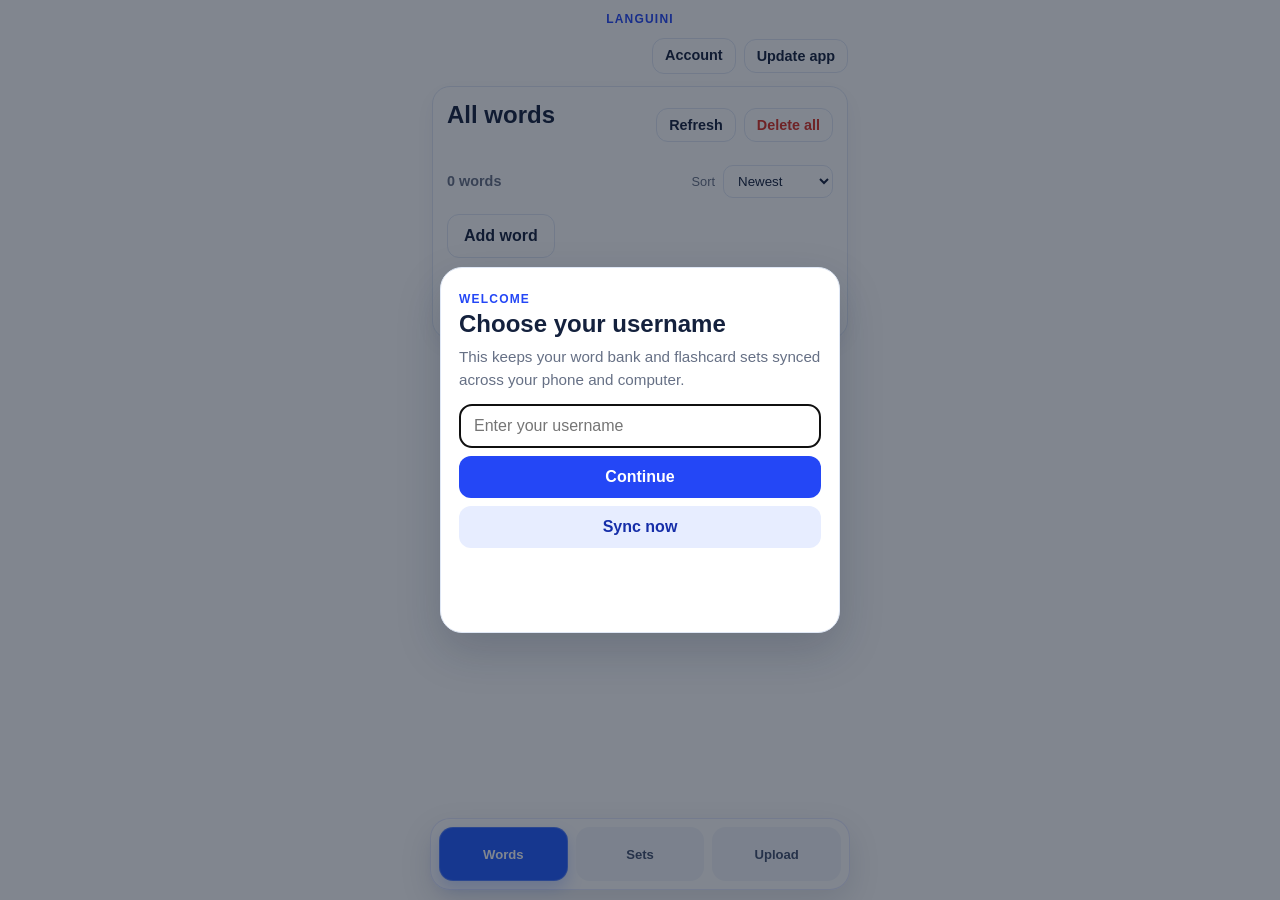
<file: index.html>
<!DOCTYPE html>
<html lang="en">
  <head>
    <meta charset="UTF-8" />
    <meta name="viewport" content="width=device-width, initial-scale=1.0" />
    <meta name="theme-color" content="#2447f6" />
    <meta name="apple-mobile-web-app-capable" content="yes" />
    <meta name="apple-mobile-web-app-status-bar-style" content="black-translucent" />
    <meta name="apple-mobile-web-app-title" content="Languini" />
    <title>Languini</title>
    <link rel="manifest" href="./manifest.webmanifest?v=20260914-16" />
    <link rel="icon" href="./icon-192.png?v=20260914-16" type="image/png" sizes="192x192" />
    <link rel="apple-touch-icon" href="./icon-192.png?v=20260914-16" sizes="192x192" type="image/png" />
    <link rel="apple-touch-icon" href="./icon-512.png?v=20260914-16" sizes="512x512" type="image/png" />
    <link rel="stylesheet" href="./style.css?v=20260914-10" />
  </head>
  <body>
    <div id="username-modal" class="username-modal hidden" aria-live="polite">
      <div class="username-card">
        <p class="eyebrow">Welcome</p>
        <h2>Choose your username</h2>
        <p class="helper-text">This keeps your word bank and flashcard sets synced across your phone and computer.</p>
        <div class="username-row stacked">
          <input id="start-username-input" type="text" maxlength="24" placeholder="Enter your username" />
          <button id="start-save-username-button" type="button">Continue</button>
          <button id="sync-now-button" class="secondary" type="button">Sync now</button>
          <p id="sync-status" class="status" aria-live="polite"></p>
        </div>
      </div>
    </div>

    <div class="app-shell">
      <header class="topbar">
        <div class="site-title-row">
          <button id="nav-back-button" class="secondary mini hidden" type="button">← Back</button>
          <p class="eyebrow site-tagline">Languini</p>
        </div>
        <div class="header-actions">
          <button id="account-button" class="ghost mini account-button" type="button">Account</button>
          <button id="update-button" class="ghost mini" type="button">Update app</button>
        </div>
      </header>

      <nav class="tab-bar" aria-label="Primary navigation">
        <button type="button" class="tab-button active" data-tab="words">Words</button>
        <button type="button" class="tab-button" data-tab="sets">Sets</button>
        <button type="button" class="tab-button" data-tab="upload">Upload</button>
      </nav>

      <main class="content" id="app">
        <section class="panel tab-panel active" data-panel="words">
          <div class="section-header">
            <h2>All words</h2>
            <div class="section-actions">
              <button id="refresh-words-button" class="ghost mini" type="button">Refresh</button>
              <button id="delete-all-words-button" class="ghost mini danger" type="button">Delete all</button>
            </div>
          </div>

          <div class="word-toolbar">
            <span id="word-count" class="word-count">0 words</span>
            <label class="sort-control" for="word-sort-select">
              <span>Sort</span>
              <select id="word-sort-select">
                <option value="newest">Newest</option>
                <option value="oldest">Oldest</option>
              </select>
            </label>
          </div>

          <button id="toggle-add-word-form" class="ghost add-word-toggle" type="button">Add word</button>

          <form id="add-word-form" class="add-word-form hidden">
            <label>
              <span>Word</span>
              <input id="add-word-front" type="text" maxlength="80" placeholder="e.g. привіт" required inputmode="text" lang="uk-UA" autocapitalize="none" autocorrect="off" />
            </label>
            <label>
              <span>Meaning</span>
              <input id="add-word-back" type="text" maxlength="120" placeholder="e.g. hello" required inputmode="latin" lang="en-US" autocapitalize="sentences" autocorrect="on" />
            </label>
            <label>
              <span>Context sentence (optional)</span>
              <input id="add-word-phrase" type="text" maxlength="200" placeholder="e.g. Привіт, як справи?" inputmode="text" lang="uk-UA" autocapitalize="sentences" autocorrect="off" />
            </label>
            <button type="submit">Save word</button>
          </form>

          <div id="words-list" class="words-list"></div>
        </section>

        <section class="panel tab-panel" data-panel="sets">
          <div class="section-header">
            <h2>Your sets</h2>
            <div class="sort-control">
              <span>Sort</span>
              <select id="set-sort-select">
                <option value="newest">Newest</option>
                <option value="oldest">Oldest</option>
              </select>
            </div>
            <button id="add-set-button" class="ghost mini" type="button">Add set</button>
          </div>

          <div id="set-builder" class="set-builder hidden">
            <div class="set-builder-mode">
              <label for="set-name-input">
                <span>Set name</span>
              </label>
              <input id="set-name-input" type="text" maxlength="40" placeholder="Name this set" />

              <label class="checkbox-row" for="chunk-set-checkbox">
                <input id="chunk-set-checkbox" type="checkbox" />
                <span>Chunk set</span>
              </label>

              <div id="chunk-size-row" class="chunk-size-row hidden">
                <label for="set-size-input">
                  <span>Words per set</span>
                </label>
                <input id="set-size-input" type="number" min="1" max="500" value="50" placeholder="50" />
              </div>

              <button id="create-set-from-word-bank" type="button">Create set</button>
              <button id="close-set-builder" class="ghost mini" type="button">Close</button>
            </div>

            <p class="helper-text compact">Leave the box unchecked to choose the words for one set. Tick it to split the selected or unassigned words into equal-sized chunks.</p>
            <div id="set-builder-list" class="set-builder-list"></div>
          </div>

          <div id="set-list" class="set-list"></div>
        </section>

        <section class="panel upload-panel tab-panel" data-panel="upload">
          <h2>Upload a new word set</h2>
          <form id="upload-form">
            <p class="helper-text">Upload your full CSV or JSON as a raw word bank. You can choose the rows you want and make flashcards later.</p>
            <label class="file-picker">
              <span>Choose CSV</span>
              <input type="file" id="file-input" accept=".csv,.json" required />
            </label>
            <button type="submit">Upload word bank</button>
          </form>
          <div id="upload-status" class="status" aria-live="polite"></div>

          <div id="selection-panel" class="selection-panel hidden">
            <div class="section-header">
              <h2>Choose rows for the set</h2>
              <button id="select-all-rows" class="ghost mini" type="button">Select all</button>
            </div>
            <div id="selection-list" class="selection-list"></div>
            <button id="create-selected-set" type="button">Create selected set</button>
          </div>
        </section>
      </main>

      <section id="study-panel" class="panel study-panel hidden">
        <header class="topbar compact">
          <button id="back-button" class="secondary mini" type="button">← Back</button>
          <div class="study-header-copy">
            <h2 id="study-title">Set</h2>
            <div class="study-header-actions">
              <button id="study-set-header-button" class="primary mini hidden" type="button">Review Study Options</button>
              <button id="study-settings-button" class="ghost mini" type="button">Settings</button>
              <div id="study-settings-menu" class="study-settings-menu hidden">
                <button id="shuffle-cards-button" class="secondary mini" type="button">Shuffle cards</button>
                <button id="context-game-end" class="ghost mini hidden" type="button">End game</button>
                <button id="smash-language-toggle" class="ghost mini hidden" type="button">Prompt: English</button>
              </div>
            </div>
          </div>
        </header>

        <div id="set-review-list" class="set-review-list hidden"></div>
        <div id="study-game-options" class="study-game-options">
          <button id="begin-study-btn" class="study-game-option secondary hidden" type="button"><span class="study-game-icon" aria-hidden="true">▣</span><span>Study Flashcards</span></button>
          <button id="context-game-start-btn" class="study-game-option secondary hidden" type="button"><span class="study-game-icon" aria-hidden="true">✎</span><span>Write the Context Word</span></button>
          <button id="conjugation-game-start-btn" class="study-game-option secondary hidden" type="button"><span class="study-game-icon" aria-hidden="true">文</span><span>Conjugation Station</span></button>
          <button id="smash-game-start-btn" class="study-game-option secondary hidden" type="button"><span class="study-game-icon" aria-hidden="true">✦</span><span>Smash the Match</span></button>
        </div>

        <div id="context-game" class="context-game hidden">
          <p class="game-kicker">Write the word from the context</p>
          <p id="context-game-retry" class="context-game-retry hidden">Try again</p>
          <h3 id="context-game-meaning"></h3>
          <p id="context-game-phrase" class="context-game-phrase"></p>
          <p id="context-game-feedback" class="status" aria-live="polite"></p>
          <button id="context-game-next" class="secondary hidden" type="button">Next word</button>
          <label for="context-game-answer">Type the Ukrainian word</label>
          <div class="context-answer-row">
            <input id="context-game-answer" type="text" lang="uk-UA" inputmode="text" autocomplete="off" autocapitalize="none" autocorrect="off" required />
            <button id="context-game-submit" class="context-submit-button" type="button" aria-label="Check answer" title="Check answer">→</button>
          </div>
        </div>

        <div id="context-results" class="context-results hidden">
          <p class="game-kicker">Your results</p>
          <h3 id="context-results-title">Context word results</h3>
          <p id="context-results-score"></p>
          <div id="context-results-mistakes" class="context-results-mistakes"></div>
          <button id="context-results-continue" class="primary" type="button">Continue practice</button>
          <div id="context-confetti" class="context-confetti" aria-hidden="true"></div>
        </div>

        <div id="conjugation-game" class="context-game hidden">
          <p class="game-kicker">Conjugation Station</p>
          <h3 id="conjugation-game-title"></h3>
          <button id="conjugation-english-toggle" class="ghost mini" type="button">English</button>
          <p id="conjugation-game-english" class="conjugation-english hidden"></p>
          <p id="conjugation-game-feedback" class="status" aria-live="polite"></p>
          <div id="conjugation-game-sentence" class="context-game-phrase conjugation-paragraph"></div>
          <div class="conjugation-game-actions">
            <button id="conjugation-new-paragraph" class="secondary mini hidden" type="button">New paragraph</button>
            <button id="conjugation-game-submit" class="context-submit-button" type="button" aria-label="Validate answers" title="Fill every blank first" disabled>→</button>
          </div>
        </div>

        <div id="smash-game" class="smash-game hidden">
          <p class="game-kicker">Smash the Match</p>
          <h3 id="smash-prompt"></h3>
          <div class="smash-meta"><span id="smash-round">Round 1 of 10</span><span id="smash-timer">0.0s</span></div>
          <div id="smash-grid" class="smash-grid"></div>
          <p id="smash-feedback" class="status" aria-live="polite"></p>
        </div>

        <div id="smash-results" class="context-results hidden">
          <p class="game-kicker">Smash the Match</p>
          <h3>You finished the game!</h3>
          <p id="smash-score"></p>
          <p id="smash-high-score"></p>
          <button id="smash-play-again" class="primary" type="button">Play again</button>
        </div>

        <div id="flashcard" class="flashcard" aria-live="polite">
          <div class="card-side front-side">
            <span class="badge">Front</span>
            <h2 id="front-text">Loading...</h2>
          </div>
          <div class="card-side back-side hidden" id="back-side">
            <span class="badge accent">Back</span>
            <h3 id="back-text"></h3>
            <p id="phrase-text"></p>
            <p id="phrase-translation" class="muted"></p>
            <small id="note-text"></small>
          </div>
        </div>

        <div class="study-actions">
          <button id="speak-btn" class="secondary" type="button">🔊 Hear it</button>
          <button id="flip-btn" type="button">Flip card</button>
          <button id="next-btn" class="secondary" type="button">Next</button>
        </div>
      </section>
    </div>

    <div id="update-status" class="status" aria-live="polite"></div>

    <script src="./config.js"></script>
    <script>
      const APP_VERSION = '20260914-16';
      const updateButton = document.getElementById('update-button');
      const updateStatus = document.getElementById('update-status');
      let refreshTimer = null;

      function setUpdateStatus(message, kind = '') {
        if (!updateStatus) return;
        updateStatus.textContent = message;
        updateStatus.className = 'status' + (kind ? ` ${kind}` : '');
      }

      async function checkRemoteVersion() {
        try {
          const current = localStorage.getItem('ukrainian-flashcards-version');
          const response = await fetch(`./version.txt?ts=${Date.now()}`, {
            cache: 'no-store',
            headers: { 'Cache-Control': 'no-cache, no-store, must-revalidate' }
          });

          if (!response.ok) return;

          const latest = (await response.text()).trim();
          if (!latest) return;

          if (current !== latest) {
            localStorage.setItem('ukrainian-flashcards-version', latest);
            if (current) {
              const nextUrl = new URL(window.location.href);
              nextUrl.searchParams.set('v', String(Date.now()));
              window.location.replace(nextUrl.toString());
            }
            return;
          }

          if (!current) {
            localStorage.setItem('ukrainian-flashcards-version', latest);
          }
        } catch (error) {
          // Ignore and continue; the next load will retry the version check.
        }
      }

      checkRemoteVersion();

      async function hardReloadApp() {
        setUpdateStatus('Refreshing app...', 'success');

        try {
          if ('caches' in window) {
            const keys = await caches.keys();
            await Promise.all(keys.map((key) => caches.delete(key)));
          }

          if ('serviceWorker' in navigator) {
            const registrations = await navigator.serviceWorker.getRegistrations();
            await Promise.all(registrations.map((registration) => registration.unregister()));
          }
        } catch (error) {
          // Ignore cleanup errors and continue with a direct reload.
        }

        window.location.reload();
      }

      if ('serviceWorker' in navigator) {
        window.addEventListener('load', async () => {
          try {
            const registrations = await navigator.serviceWorker.getRegistrations();
            await Promise.all(registrations.map((registration) => registration.unregister()));
          } catch (error) {
            // Ignore service worker cleanup failures.
          }
        });
      }

      if (updateButton) {
        updateButton.addEventListener('click', () => {
          hardReloadApp();
        });
      }
    </script>
    <script src="./app.js?v=20260914-16"></script>
  </body>
</html>
</file>
<file: style.css>
:root {
  --bg: #f4f7fb;
  --panel: #ffffff;
  --panel-alt: #eef5ff;
  --primary: #2447f6;
  --primary-dark: #162ea9;
  --text: #14213d;
  --muted: #667085;
  --border: #dfe7f5;
  --success: #0f9d58;
  --danger: #d93025;
  --shadow: 0 10px 35px rgba(36, 71, 246, 0.12);
}

* {
  box-sizing: border-box;
}

html, body {
  margin: 0;
  padding: 0;
  background: #edf3ff;
  color: var(--text);
  font-family: -apple-system, BlinkMacSystemFont, "Segoe UI", sans-serif;
}

body {
  min-height: 100vh;
  background: #ffffff;
}

.app-shell {
  max-width: 440px;
  margin: 0 auto;
  padding: 12px 12px 112px;
}

.topbar {
  display: flex;
  flex-direction: column;
  align-items: stretch;
  gap: 8px;
  margin-bottom: 12px;
}

.site-title-row {
  display: flex;
  align-items: center;
  justify-content: space-between;
  gap: 8px;
  width: 100%;
}

.site-tagline {
  margin: 0;
  font-size: 0.68rem;
  letter-spacing: 0.12em;
  text-transform: uppercase;
  line-height: 1.2;
  color: var(--primary);
  white-space: nowrap;
  overflow: hidden;
  text-overflow: ellipsis;
  width: 100%;
  text-align: center;
}

.header-actions {
  display: flex;
  align-items: center;
  justify-content: flex-end;
  gap: 8px;
  flex-shrink: 0;
}

.account-button {
  max-width: 220px;
  min-width: 80px;
  padding: 8px 12px;
  font-size: 0.82rem;
  line-height: 1.2;
  overflow: hidden;
  text-overflow: ellipsis;
  white-space: nowrap;
}

@supports (padding: max(0px)) {
  .app-shell {
    padding-bottom: calc(112px + env(safe-area-inset-bottom));
  }
}

.topbar.compact {
  margin-bottom: 12px;
}

.study-panel > .topbar.compact {
  position: relative;
  flex-direction: row;
  align-items: flex-start;
  justify-content: space-between;
  gap: 12px;
}

.study-header-copy {
  flex: 1;
}

.study-header-actions {
  position: relative;
  display: flex;
  align-items: center;
  justify-content: flex-start;
  flex-wrap: wrap;
  gap: 8px;
  margin-top: 8px;
}

.study-game-options {
  display: grid;
  gap: 14px;
  margin: 18px 0 22px;
}

.study-game-option {
  display: flex;
  align-items: center;
  justify-content: flex-start;
  gap: 12px;
  width: 100%;
  min-height: 58px;
  text-align: left;
}

.study-game-option.hidden {
  display: none;
}

.study-game-option:focus:not(:focus-visible) {
  outline: none;
  box-shadow: none;
  border-color: transparent;
}

.study-game-icon {
  display: inline-flex;
  align-items: center;
  justify-content: center;
  width: 28px;
  height: 28px;
  flex: 0 0 28px;
  border: 1px solid currentColor;
  border-radius: 8px;
  font-size: 0.95rem;
  line-height: 1;
  color: var(--primary);
}

.study-settings-menu {
  position: absolute;
  top: calc(100% + 8px);
  right: 0;
  z-index: 5;
  min-width: 150px;
  padding: 8px;
  border: 1px solid var(--border);
  border-radius: 12px;
  background: var(--panel);
  box-shadow: var(--shadow);
}

.study-settings-menu.hidden {
  display: none;
}

.eyebrow {
  margin: 0 0 4px;
  font-size: 12px;
  text-transform: uppercase;
  letter-spacing: 0.1em;
  color: var(--primary);
  font-weight: 700;
}

h1, h2, h3, p {
  margin-top: 0;
}

h1 {
  font-size: 1.55rem;
  line-height: 1.1;
  letter-spacing: -0.03em;
  margin-bottom: 0;
}

button,
input {
  font: inherit;
}

.tab-bar {
  position: fixed;
  left: 50%;
  bottom: max(10px, env(safe-area-inset-bottom));
  transform: translateX(-50%);
  z-index: 20;
  display: grid;
  grid-template-columns: repeat(3, minmax(0, 1fr));
  gap: 8px;
  width: min(420px, calc(100% - 18px));
  margin: 0;
  padding: 8px;
  border: 1px solid rgba(36, 71, 246, 0.12);
  border-radius: 20px;
  background: rgba(255, 255, 255, 0.96);
  box-shadow: 0 12px 32px rgba(20, 33, 61, 0.12);
  backdrop-filter: blur(12px);
}

.tab-bar.hidden {
  display: none;
}

.tab-button {
  min-height: 54px;
  background: #f3f6fb;
  color: #41506f;
  border: 1px solid transparent;
  box-shadow: none;
  font-weight: 700;
  border-radius: 14px;
  display: flex;
  align-items: center;
  justify-content: center;
  font-size: 0.82rem;
}

.tab-button.active {
  background: #1f5bff;
  color: white;
  border-color: rgba(255, 255, 255, 0.2);
  box-shadow: 0 8px 16px rgba(31, 91, 255, 0.22);
}

.content {
  display: grid;
  gap: 14px;
  padding-bottom: 0;
}

.tab-panel {
  display: none;
}

.tab-panel.active {
  display: block;
}

.panel {
  background: var(--panel);
  border: 1px solid var(--border);
  border-radius: 18px;
  box-shadow: 0 8px 24px rgba(20, 33, 61, 0.06);
  padding: 14px;
}

.upload-panel form {
  display: grid;
  gap: 16px;
}

.add-word-form label,
.set-builder-mode label,
.username-card label,
.selection-row,
.checkbox-row {
  display: grid;
  gap: 8px;
  font-weight: 600;
  color: var(--text);
}

.checkbox-row {
  display: flex;
  align-items: center;
  gap: 10px;
  padding: 6px 0;
  font-weight: 600;
}

.checkbox-row input {
  width: 18px;
  height: 18px;
  margin: 0;
}

input[type="text"], input[type="file"] {
  width: 100%;
  border: 1px solid var(--border);
  border-radius: 12px;
  padding: 12px 14px;
  background: #fff;
}

.file-picker {
  border: 1px dashed var(--border);
  border-radius: 12px;
  padding: 12px 14px;
  background: #ffffff;
}

button {
  border: 0;
  border-radius: 12px;
  padding: 12px 16px;
  font-size: 1rem;
  font-weight: 700;
  cursor: pointer;
  background: var(--primary);
  color: white;
  transition: transform 0.15s ease, opacity 0.15s ease;
}

button:hover {
  transform: translateY(-1px);
}

button.secondary {
  background: #e7edff;
  color: var(--primary-dark);
}

button.success {
  background: var(--success);
}

button.ghost,
button.mini {
  background: transparent;
  border: 1px solid var(--border);
  color: var(--text);
}

button.mini {
  padding: 8px 12px;
  font-size: 0.9rem;
}

.helper-text {
  margin: 0 0 12px;
  color: var(--muted);
  font-size: 0.95rem;
  line-height: 1.5;
}

.helper-text.compact {
  margin: 6px 0 0;
  font-size: 0.82rem;
}

.username-box {
  display: grid;
  gap: 8px;
  margin-bottom: 18px;
}

.username-row {
  display: grid;
  grid-template-columns: minmax(0, 1fr) auto;
  gap: 8px;
}

.username-row.stacked {
  grid-template-columns: 1fr;
}

.set-builder {
  display: grid;
  gap: 10px;
  margin-bottom: 16px;
  padding: 12px;
  border: 1px solid var(--border);
  border-radius: 14px;
  background: #f7f9ff;
}

.set-builder.hidden {
  display: none;
}

.set-builder-mode {
  display: grid;
  gap: 8px;
  padding: 12px;
  border: 1px solid var(--border);
  border-radius: 12px;
  background: rgba(255, 255, 255, 0.6);
}

.set-builder-mode h3 {
  margin: 0;
  font-size: 1rem;
}

.set-builder-actions {
  display: flex;
  flex-wrap: wrap;
  gap: 8px;
}

.set-builder-list {
  display: grid;
  gap: 8px;
  max-height: 260px;
  overflow-y: auto;
}

.word-select-row {
  width: 100%;
  text-align: left;
  border: 1px solid var(--border);
  border-radius: 12px;
  background: white;
  color: var(--text);
  padding: 12px 14px;
  display: grid;
  grid-template-columns: 18px minmax(0, 1fr);
  align-items: center;
  gap: 10px;
  touch-action: pan-y;
}

.word-select-row input {
  width: 18px;
  height: 18px;
  margin: 0;
}

.word-select-row > div {
  display: grid;
  gap: 4px;
}

.word-select-row.selected {
  background: #eaf0ff;
  border-color: var(--primary);
  box-shadow: inset 0 0 0 1px rgba(36, 71, 246, 0.12);
}

.word-select-row strong,
.word-select-row small {
  display: block;
}

.word-select-row small {
  color: var(--muted);
}

.word-set-status {
  color: var(--muted);
  font-size: 0.78rem;
  line-height: 1.4;
}

.set-item {
  position: relative;
  display: flex;
  align-items: stretch;
  min-height: 72px;
  overflow: hidden;
  border-radius: 14px;
  touch-action: pan-y;
}

.set-item-main {
  position: relative;
  z-index: 1;
  width: 100%;
  display: flex;
  justify-content: space-between;
  align-items: center;
  gap: 10px;
  background: #f7f9ff;
  border: 1px solid var(--border);
  color: var(--text);
  padding: 14px 16px;
  border-radius: 14px;
  text-align: left;
  transform: translateX(0);
  transition: transform 0.18s ease;
}

.set-item-button {
  flex: 1;
  border: 0;
  background: transparent;
  color: var(--text);
  text-align: left;
  padding: 0;
}

.set-rename-action {
  border: 1px solid var(--border);
  background: #eef3ff;
  color: var(--primary-dark);
  padding: 8px 10px;
  border-radius: 10px;
  font-size: 0.8rem;
  white-space: nowrap;
}

.set-item-copy {
  width: 100%;
}

.set-item-main strong {
  display: block;
  font-size: 1rem;
}

.set-item-main small {
  color: var(--muted);
  display: block;
  margin-top: 4px;
}

.set-delete-action {
  position: absolute;
  top: 0;
  right: 0;
  bottom: 0;
  z-index: 3;
  width: 96px;
  display: flex;
  align-items: center;
  justify-content: center;
  background: linear-gradient(180deg, #ff7b7b, #d93025);
  color: white;
  font-weight: 700;
  border: 0;
  border-radius: 14px;
  cursor: pointer;
  opacity: 0;
  transform: translateX(100%);
  transition: transform 0.18s ease, opacity 0.18s ease;
  pointer-events: none;
}

.set-item.is-swiped .set-delete-action {
  opacity: 1;
  transform: translateX(0);
  pointer-events: auto;
}

.username-modal {
  position: fixed;
  inset: 0;
  z-index: 40;
  display: flex;
  align-items: center;
  justify-content: center;
  background: rgba(15, 23, 42, 0.52);
  padding: 20px;
}

.username-modal.hidden {
  display: none;
}

.username-card {
  width: min(100%, 400px);
  background: #ffffff;
  border: 1px solid var(--border);
  border-radius: 22px;
  padding: 24px 18px;
  box-shadow: 0 18px 45px rgba(20, 33, 61, 0.2);
}

.username-card h2 {
  margin-bottom: 8px;
}

.status {
  min-height: 24px;
  margin-top: 12px;
  font-weight: 600;
  color: var(--muted);
}

.status.success {
  color: var(--success);
}

.status.error {
  color: var(--danger);
}

.section-header {
  display: flex;
  justify-content: space-between;
  align-items: center;
  gap: 12px;
  margin-bottom: 16px;
}

.section-actions {
  display: flex;
  gap: 8px;
}

.section-actions .danger {
  color: var(--danger);
}

.add-word-form {
  display: grid;
  gap: 12px;
  margin: 12px 0 18px;
  padding: 12px;
  border: 1px solid var(--border);
  border-radius: 14px;
  background: #f8faff;
}

.add-word-form.hidden {
  display: none;
}

.word-toolbar {
  display: flex;
  align-items: center;
  justify-content: space-between;
  gap: 10px;
  margin-bottom: 8px;
}

.word-count {
  color: var(--muted);
  font-size: 0.9rem;
  font-weight: 600;
}

.sort-control {
  display: inline-flex;
  align-items: center;
  gap: 8px;
  color: var(--muted);
  font-size: 0.8rem;
}

.sort-control select {
  min-width: 110px;
  padding: 7px 10px;
  border-radius: 10px;
  border: 1px solid var(--border);
  background: var(--panel);
  color: var(--text);
}

.add-word-toggle {
  margin-top: 8px;
  margin-bottom: 14px;
}

.words-list,
.set-list {
  display: grid;
  gap: 12px;
}

.word-row {
  position: relative;
  display: grid;
  gap: 6px;
  min-height: 72px;
  padding: 12px 14px;
  border: 1px solid var(--border);
  border-radius: 12px;
  background: var(--panel-alt);
  overflow: hidden;
  touch-action: pan-y;
}

.word-delete-action {
  position: absolute;
  top: 0;
  right: 0;
  bottom: 0;
  z-index: 3;
  width: 96px;
  display: flex;
  align-items: center;
  justify-content: center;
  background: linear-gradient(180deg, #ff7b7b, #d93025);
  color: white;
  font-weight: 700;
  border: 0;
  border-radius: 12px;
  cursor: pointer;
  opacity: 0;
  transform: translateX(100%);
  transition: transform 0.18s ease, opacity 0.18s ease;
  pointer-events: none;
}

.word-row.is-swiped .word-delete-action {
  opacity: 1;
  transform: translateX(0);
  pointer-events: auto;
}

.word-content {
  position: relative;
  z-index: 1;
  display: grid;
  gap: 6px;
  width: 100%;
  padding-right: 8px;
  background: var(--panel-alt);
  transform: translateX(0);
  transition: transform 0.18s ease;
}

.word-main {
  display: flex;
  flex-direction: column;
  gap: 4px;
}

.word-main strong {
  font-size: 1.05rem;
}

.word-main span {
  color: var(--muted);
}

.word-phrase {
  color: var(--text);
  font-weight: 600;
}

.set-item {
  display: flex;
  align-items: center;
  justify-content: space-between;
  gap: 12px;
  padding: 14px 16px;
  border-radius: 12px;
  background: var(--panel-alt);
  border: 1px solid var(--border);
  text-decoration: none;
  color: var(--text);
}

.set-item strong,
.set-item small {
  display: block;
}

.set-item small {
  color: var(--muted);
  margin-top: 4px;
}

.empty-state {
  color: var(--muted);
}

.selection-panel {
  margin-top: 18px;
  padding-top: 18px;
  border-top: 1px solid var(--border);
}

.selection-list {
  display: grid;
  gap: 10px;
  margin: 12px 0 18px;
}

.selection-row {
  display: grid;
  grid-template-columns: 18px 1fr;
  align-items: center;
  gap: 10px;
  width: 100%;
  padding: 10px 12px;
  border: 1px solid var(--border);
  border-radius: 12px;
  background: var(--panel-alt);
  font-weight: 600;
}

.selection-row input {
  width: 16px;
  height: 16px;
  margin: 0;
}

.selection-row strong {
  display: block;
  margin-bottom: 4px;
}

.selection-row small {
  display: block;
  color: var(--muted);
}

.study-panel {
  margin-top: 20px;
  min-height: calc(100vh - 32px);
  display: flex;
  flex-direction: column;
  padding-top: 72px;
  padding-bottom: 32px;
}

.study-panel.context-writing-active {
  position: fixed;
  inset: 0;
  z-index: 20;
  width: min(100%, 440px);
  height: 100svh;
  min-height: 100svh;
  margin: 0 auto;
  padding-top: max(12px, env(safe-area-inset-top));
  padding-bottom: 0;
  border: 0;
  border-radius: 0;
  background: #ffffff;
  box-shadow: none;
  overflow: hidden;
  overscroll-behavior: none;
  touch-action: pan-y;
}

.set-review-list {
  display: grid;
  gap: 10px;
  margin: 12px 0 16px;
}

.review-item {
  display: grid;
  gap: 4px;
  padding: 12px 14px;
  border: 1px solid var(--border);
  border-radius: 12px;
  background: var(--panel-alt);
}

.review-item strong {
  font-size: 1rem;
}

.review-item small {
  color: var(--muted);
}

.context-game {
  display: grid;
  gap: 4px;
  margin-top: auto;
  margin-bottom: 0;
  padding: 18px 18px 8px;
  border: 1px solid var(--border);
  border-radius: 16px;
  background: var(--panel-alt);
  position: relative;
}

.context-results {
  display: grid;
  gap: 10px;
  margin: auto 0;
  padding: 20px;
  border: 1px solid var(--border);
  border-radius: 16px;
  background: var(--panel-alt);
}

.context-results.hidden {
  display: none;
}

.context-results h3,
.context-results p {
  margin-bottom: 0;
}

.context-results-mistakes {
  display: grid;
  gap: 6px;
  color: var(--muted);
}

.smash-game {
  display: grid;
  gap: 12px;
  margin: auto 0;
  padding: 20px;
  border: 1px solid var(--border);
  border-radius: 16px;
  background: var(--panel-alt);
}

.smash-game.hidden {
  display: none;
}

.smash-game h3,
.smash-game p {
  margin-bottom: 0;
}

.smash-meta {
  display: flex;
  justify-content: space-between;
  color: var(--muted);
  font-size: 0.85rem;
  font-weight: 700;
}

.smash-grid {
  display: grid;
  grid-template-columns: repeat(3, minmax(0, 1fr));
  gap: 10px;
}

.smash-choice {
  min-height: 76px;
  min-width: 0;
  padding: 8px;
  border: 1px solid var(--border);
  border-radius: 12px;
  background: #ffffff;
  color: var(--text);
  font-size: 1rem;
  font-weight: 700;
  line-height: 1.15;
  overflow-wrap: anywhere;
  word-break: break-word;
  hyphens: auto;
  transition: background 0.12s ease, color 0.12s ease, border-color 0.12s ease;
}

.smash-choice:hover,
.smash-choice:focus-visible {
  border-color: var(--primary);
}

.smash-choice:focus:not(:focus-visible) {
  outline: none;
  border-color: var(--border);
}

.smash-choice.wrong {
  background: #fee2e2;
  border-color: var(--danger);
  color: var(--danger);
}

.smash-choice.correct {
  background: #dcfce7;
  border-color: var(--success);
  color: #087443;
}

.context-confetti {
  position: relative;
  min-height: 26px;
  overflow: hidden;
}

.context-confetti span {
  position: absolute;
  top: 0;
  width: 8px;
  height: 14px;
  background: var(--primary);
  animation: context-confetti-fall 2400ms ease-out forwards;
}

@keyframes context-confetti-fall {
  to {
    transform: translateY(58px) rotate(360deg);
    opacity: 0;
  }
}

.study-panel.context-writing-active .context-game {
  margin-bottom: auto;
}

.study-panel.context-writing-active.keyboard-visible .context-game {
  margin-bottom: 0;
}

@media (min-width: 641px) {
  .study-panel.context-writing-active .context-game {
    margin-bottom: 120px;
  }
}

.context-game h3 {
  min-height: 3em;
  margin-bottom: 0;
  display: flex;
  align-items: center;
}

.context-game-retry {
  margin: 0;
  color: var(--danger);
  font-size: 0.8rem;
  font-weight: 700;
}

.context-game-retry.hidden {
  display: none;
}

.conjugation-paragraph {
  height: auto;
  min-height: 0;
  max-height: none;
  overflow-y: auto;
  overflow-x: hidden;
  -webkit-overflow-scrolling: touch;
  overscroll-behavior-y: contain;
  touch-action: pan-y;
  scrollbar-gutter: stable;
  position: relative;
  z-index: 1;
  font-size: 1.15rem;
  line-height: 2.2;
  text-align: left;
}

.study-panel.context-writing-active #conjugation-game {
  height: calc(100svh - 24px);
  min-height: 0;
  overflow: hidden;
  grid-template-rows: auto auto auto auto minmax(0, 1fr) auto auto;
}

.study-panel.context-writing-active #conjugation-game .conjugation-paragraph {
  min-height: 0;
  max-height: none;
  height: auto;
}

.conjugation-game-actions {
  display: flex;
  justify-content: flex-end;
  flex: 0 0 auto;
  min-height: 56px;
  padding-top: 8px;
}

.conjugation-game-actions .context-submit-button {
  background: var(--muted);
  opacity: 0.6;
}

.conjugation-game-actions .context-submit-button:not(:disabled) {
  background: var(--primary);
  opacity: 1;
}

.conjugation-english {
  margin: 0;
  padding: 10px 12px;
  border-left: 3px solid var(--primary);
  background: rgba(255, 255, 255, 0.55);
  line-height: 1.5;
}

.conjugation-english.hidden {
  display: none;
}

.conjugation-blank-wrap {
  display: inline-flex;
  align-items: baseline;
  gap: 4px;
  margin: 0 3px;
  white-space: nowrap;
}

.conjugation-inline-answer {
  width: 108px;
  min-width: 72px;
  padding: 4px 6px;
  border: 0;
  border-bottom: 2px solid var(--primary);
  border-radius: 0;
  background: rgba(255, 255, 255, 0.7);
  color: var(--text);
  font-size: 1rem;
}

.conjugation-inline-answer.conjugation-answer-correct {
  border-bottom-color: var(--success);
  background: rgba(15, 157, 88, 0.12);
}

.conjugation-inline-answer.conjugation-answer-wrong {
  border-bottom-color: var(--danger);
  background: rgba(217, 48, 37, 0.12);
}

.conjugation-blank-wrap small {
  color: var(--muted);
  font-size: 0.72rem;
  line-height: 1;
}

.context-game label[for="context-game-answer"] {
  margin-top: 0;
  line-height: 1.2;
}

.context-game.hidden {
  display: none;
}

.game-kicker {
  margin-bottom: 0;
  color: var(--primary);
  font-size: 0.78rem;
  font-weight: 700;
  letter-spacing: 0.08em;
  text-transform: uppercase;
}

.context-game h3,
.context-game-phrase {
  margin-bottom: 0;
}

.context-game-phrase {
  height: 116px;
  overflow-y: auto;
  padding: 14px;
  border-radius: 12px;
  background: var(--panel);
  font-size: 1.15rem;
  line-height: 1.5;
}

.context-game-feedback {
  min-height: 24px;
  margin: 0;
}

.context-answer-row {
  display: grid;
  grid-template-columns: minmax(0, 1fr) auto;
  gap: 8px;
  align-items: end;
}

.context-answer-row button {
  white-space: nowrap;
}

.context-submit-button {
  min-width: 48px;
  padding-inline: 14px;
  font-size: 1.2rem;
}

.context-game #context-game-next.hidden {
  display: block !important;
  visibility: hidden;
}

.hidden {
  display: none !important;
}

#nav-back-button {
  min-width: 72px;
}

.flashcard {
  position: relative;
  height: min(460px, 62vh);
  min-height: 380px;
  border-radius: 16px;
  background: #ffffff;
  border: 1px solid var(--border);
  box-shadow: var(--shadow);
  overflow: hidden;
  margin-top: 12px;
}

.card-side {
  position: absolute;
  inset: 0;
  display: flex;
  flex-direction: column;
  justify-content: center;
  align-items: center;
  text-align: center;
  padding: 24px;
  overflow-y: auto;
  overscroll-behavior: contain;
  -webkit-overflow-scrolling: touch;
}

.back-side {
  background: #ffffff;
}

.badge {
  display: inline-block;
  margin-bottom: 12px;
  padding: 4px 7px;
  border-radius: 999px;
  background: rgba(36, 71, 246, 0.12);
  color: var(--primary-dark);
  font-size: 10px;
  font-weight: 700;
  letter-spacing: 0.06em;
  text-transform: uppercase;
}

.badge.accent {
  background: rgba(15, 157, 88, 0.12);
  color: #0b7b48;
}

#front-text, #back-text {
  font-size: clamp(2rem, 6vw, 3.2rem);
  margin-bottom: 12px;
  line-height: 1.1;
  overflow-wrap: anywhere;
  word-break: break-word;
}

#phrase-text, #phrase-translation, #note-text {
  max-width: 440px;
  font-size: 1rem;
  line-height: 1.5;
  color: var(--muted);
  overflow-wrap: anywhere;
  word-break: break-word;
}

#phrase-text {
  color: var(--text);
}

.study-actions,
.study-footer {
  display: grid;
  grid-template-columns: 1fr;
  gap: 12px;
  margin-top: 18px;
}

.study-footer {
  grid-template-columns: 1fr;
}

@media (max-width: 640px) {
  body {
    background: #ffffff;
  }

  .app-shell {
    max-width: 100%;
    padding: 12px 12px 112px;
  }

  .topbar {
    align-items: center;
    gap: 12px;
    margin-bottom: 12px;
  }

  .topbar h1 {
    font-size: 1.55rem;
    line-height: 1.1;
    letter-spacing: -0.03em;
  }

  .tab-bar {
    position: fixed;
    left: 50%;
    bottom: max(10px, env(safe-area-inset-bottom));
    transform: translateX(-50%);
    width: min(420px, calc(100% - 18px));
    gap: 8px;
    padding: 8px;
    margin: 0;
    border: 1px solid rgba(36, 71, 246, 0.12);
    border-radius: 20px;
    background: rgba(255, 255, 255, 0.96);
    box-shadow: 0 12px 32px rgba(20, 33, 61, 0.12);
    backdrop-filter: blur(12px);
  }

  .tab-button {
    min-height: 54px;
    padding: 9px 8px;
    font-size: 0.82rem;
    border-radius: 14px;
    display: flex;
    align-items: center;
    justify-content: center;
    letter-spacing: 0.01em;
    background: #f3f6fb;
    border: 1px solid transparent;
    color: #41506f;
  }

  .tab-button.active {
    background: #1f5bff;
    color: #fff;
    border-color: rgba(255, 255, 255, 0.2);
    box-shadow: 0 8px 16px rgba(31, 91, 255, 0.22);
  }

  .content {
    gap: 14px;
    padding-bottom: 0;
  }

  .panel {
    padding: 14px;
    border-radius: 18px;
    box-shadow: 0 8px 24px rgba(20, 33, 61, 0.06);
  }

  .section-header {
    align-items: center;
    gap: 8px;
    margin-bottom: 12px;
  }

  .section-header h2 {
    margin-bottom: 0;
    font-size: 1.08rem;
  }

  .study-actions,
  .study-footer {
    grid-template-columns: 1fr;
  }

  .flashcard {
    height: min(420px, 60vh);
    min-height: 320px;
    border-radius: 20px;
  }
}
</file>
